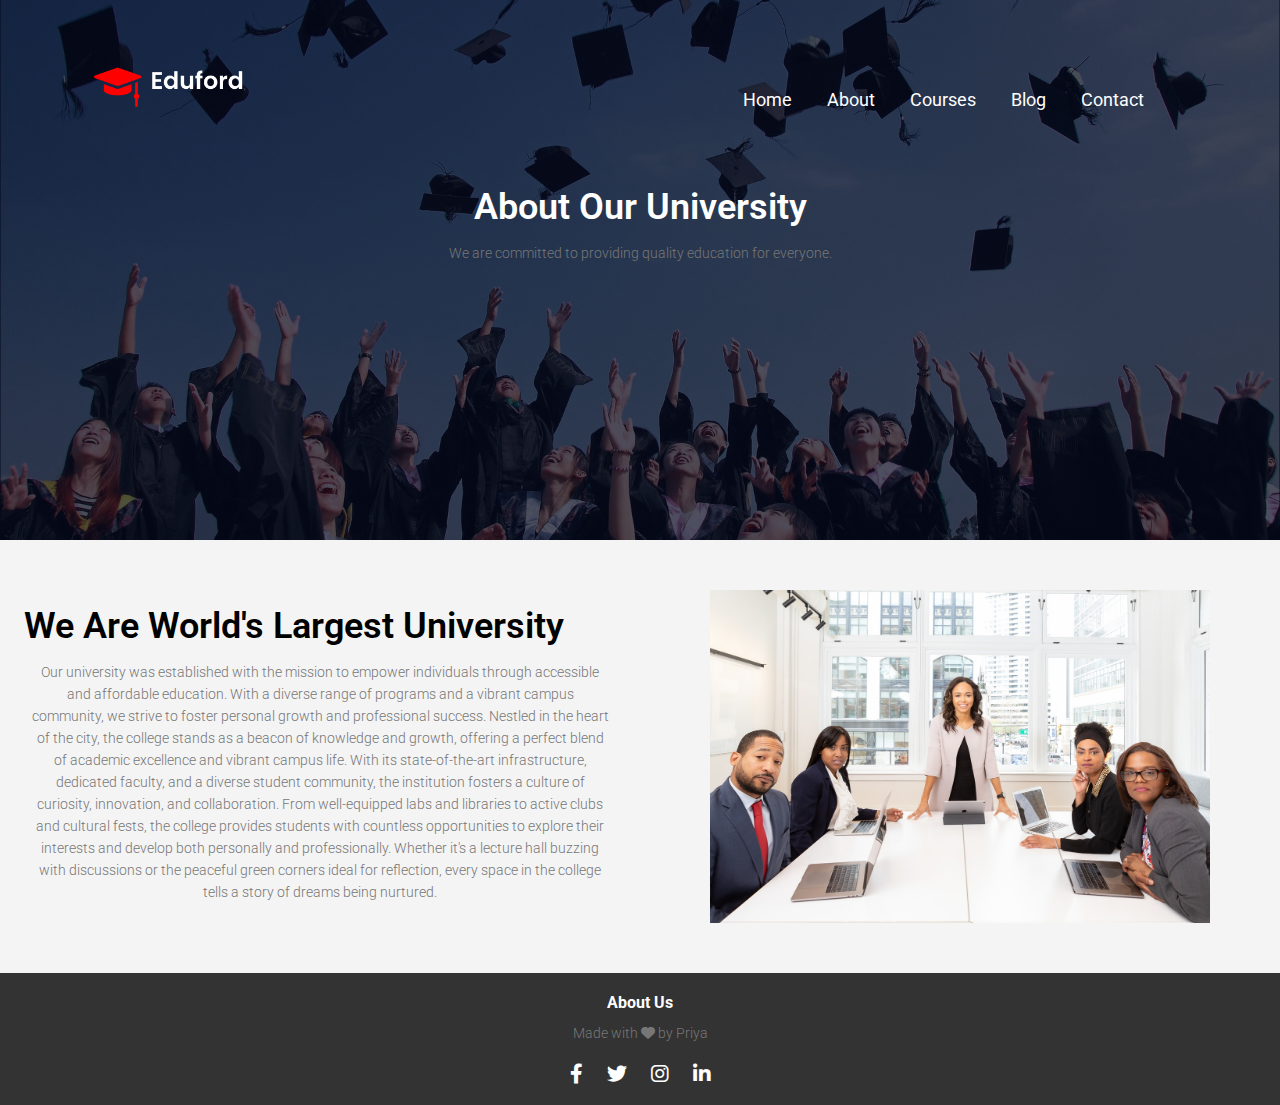
<file: about.html>
<!DOCTYPE html>
<html lang="en">
<head>
  <meta charset="UTF-8" />
  <meta name="viewport" content="width=device-width, initial-scale=1.0" />
  <link rel="stylesheet" href="style.css" />
  <link href="https://fonts.googleapis.com/css2?family=Roboto:wght@400;600&display=swap" rel="stylesheet" />
  <link rel="stylesheet" href="https://cdnjs.cloudflare.com/ajax/libs/font-awesome/6.0.0-beta3/css/all.min.css" />
  <title>About Us - University Website Design</title>
</head>
<body>
  <header class="about-header">
    <nav>
      <a href="index.html"><img src="images/logo.png" alt="Logo"></a>
      <div class="nav-links" id="navLinks">
        <i class="fa fa-times" onclick="hideMenu()"></i>
          <ul>
            <li><a href="index.html">Home</a></li>
            <li><a href="about.html">About</a></li>
            <li><a href="courses.html">Courses</a></li>
            <li><a href="blog.html">Blog</a></li>
            <li><a href="contact.html">Contact</a></li>
          </ul>
        </div>
        <i class="fa fa-bars"  onclick="showMenu()"></i>
        </nav>
    
  <!-- About Header Section -->
    <h1>About Our University</h1>
    <p>We are committed to providing quality education for everyone.</p>
  </header>
  <!----------------------javaScript for toggle Menu------------------>
  <section >
    <script>
      var navLinks= document.getElementById("navLinks")
      function showMenu(){
        navLinks.style.right ="0";
      }
      function hideMenu(){
        navLinks.style.right="-200px";

      }
    </script>
  </section>

  <!-- About Content Section -->
  <section class="about-content">
    <div class="about-wrapper">
      <div class="about-text">
        <h1>We Are World's Largest University</h1>
        <p>Our university was established with the mission to empower individuals through accessible and affordable education.
          With a diverse range of programs and a vibrant campus community, we strive to foster personal growth and professional success.
          Nestled in the heart of the city, the college stands as a beacon of knowledge and growth, offering a perfect blend of academic
          excellence and vibrant campus life. With its state-of-the-art infrastructure, dedicated faculty, and a diverse student community,
          the institution fosters a culture of curiosity, innovation, and collaboration. From well-equipped labs and libraries to active
          clubs and cultural fests, the college provides students with countless opportunities to explore their interests and develop both
          personally and professionally. Whether it's a lecture hall buzzing with discussions or the peaceful green corners ideal for
          reflection, every space in the college tells a story of dreams being nurtured.
        </p>
      </div>
      <div class="about-image">
        <img src="images/about.jpg" alt="University Image">
      </div>
    </div>
  </section>

  <!-- Footer -->
  <footer>
    <h4>About Us</h4>
    <p>Made with <i class="fa fa-heart"></i> by Priya</p>
    <div class="icons">
      <i class="fab fa-facebook-f"></i>
      <i class="fab fa-twitter"></i>
      <i class="fab fa-instagram"></i>
      <i class="fab fa-linkedin-in"></i>
    </div>
  </footer>

</body>
</html>
</file>
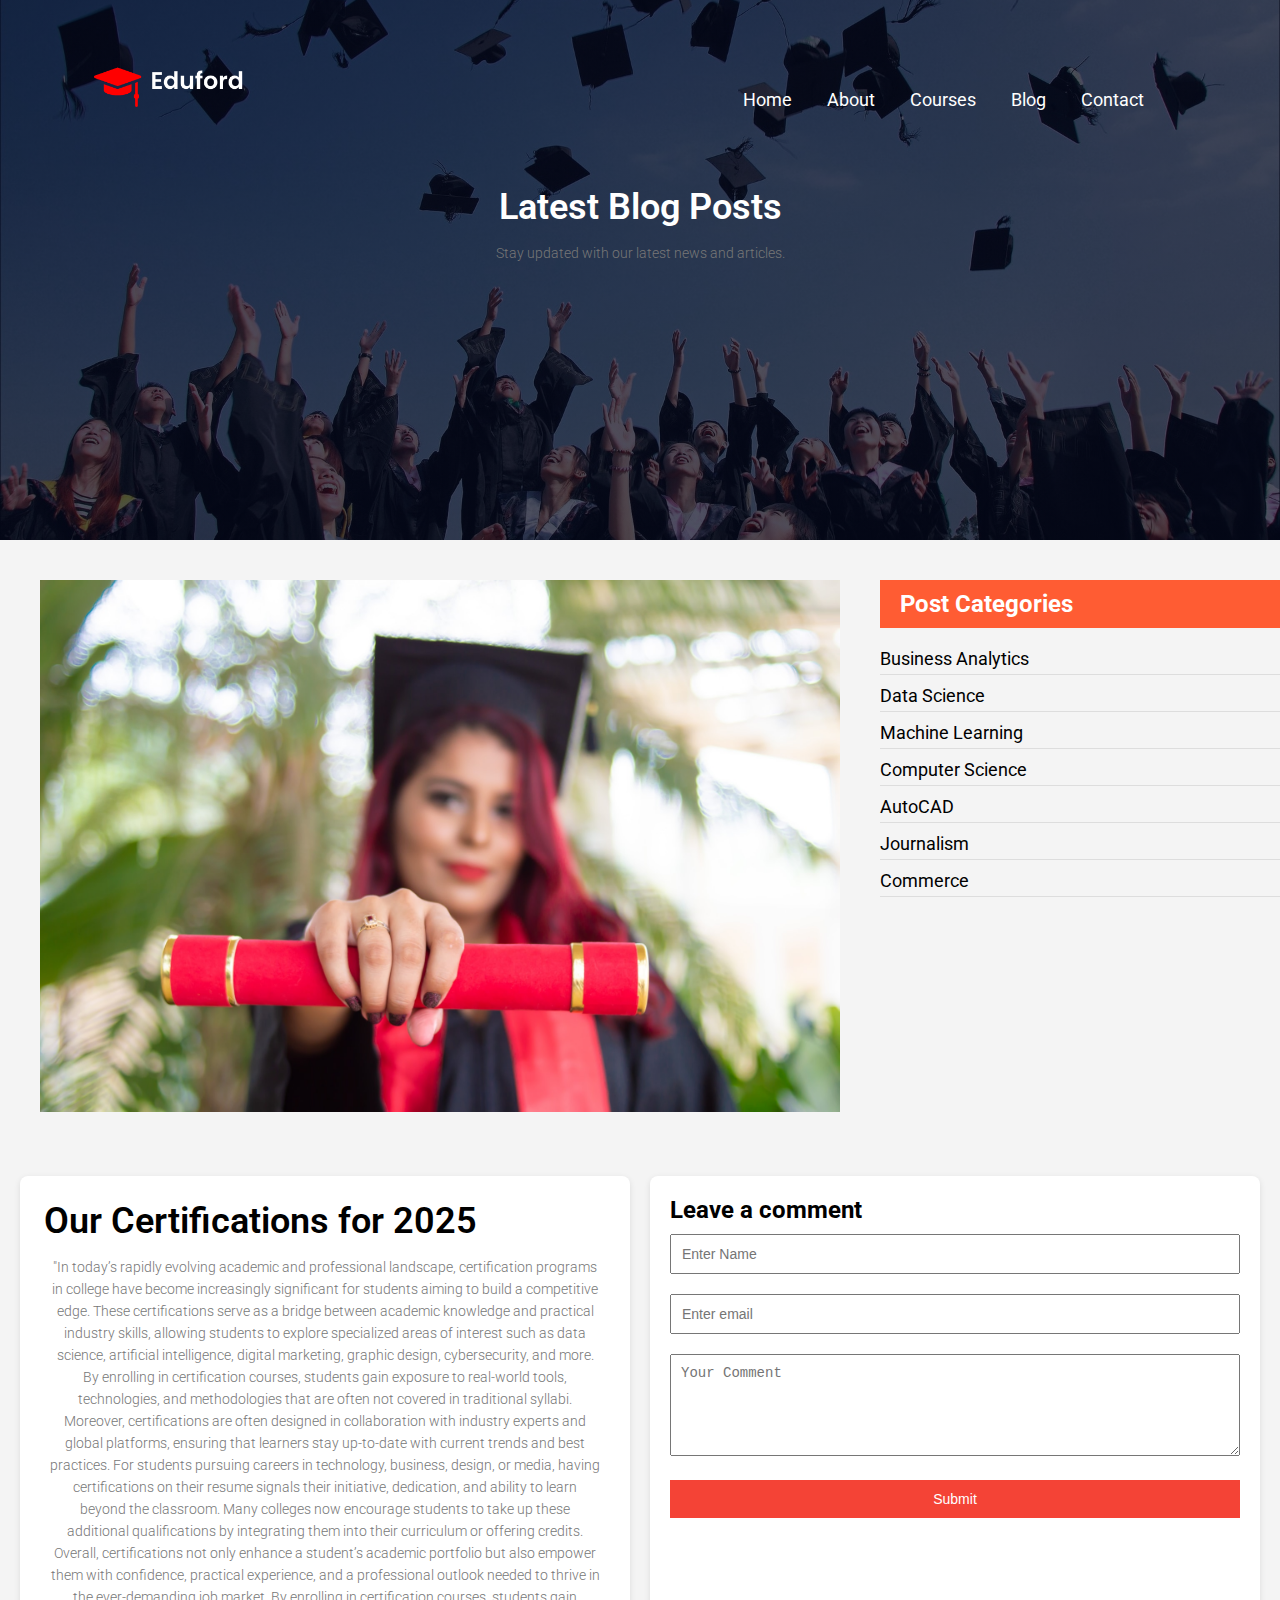
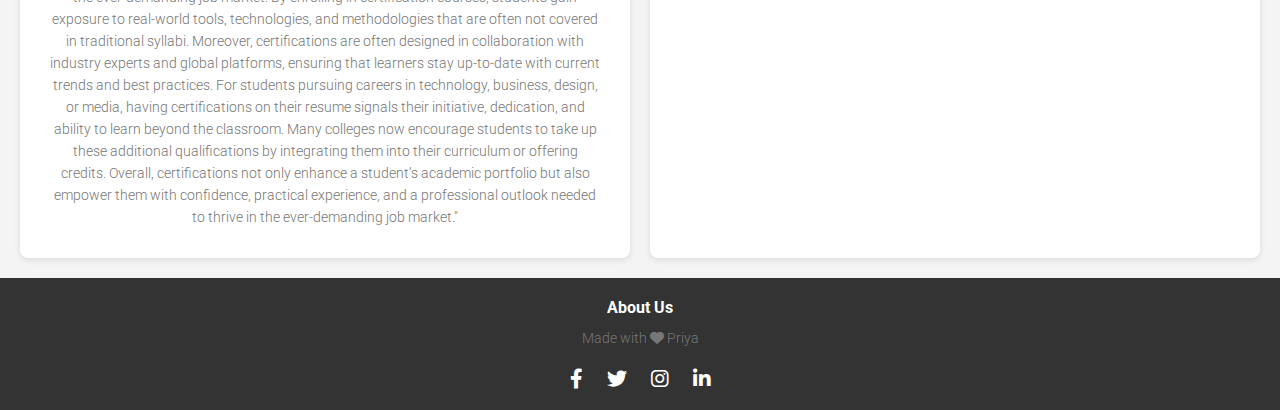
<file: blog.html>
<!DOCTYPE html>
<html lang="en">
<head>
  <meta charset="UTF-8">
  <meta name="viewport" content="width=device-width, initial-scale=1.0">
  <title>Blog - University Website Design</title>
  <link rel="stylesheet" href="style.css">
  <link rel="stylesheet" href="https://fonts.googleapis.com/css2?family=Roboto:wght@400;600&display=swap">
  <link rel="stylesheet" href="https://cdnjs.cloudflare.com/ajax/libs/font-awesome/6.0.0-beta3/css/all.min.css">
</head>
<body>
  <header class="blog-header">
  <!-- Navigation Bar -->
  <nav>
    <a href="index.html"><img src="images/logo.png" alt="Logo"></a>
    <div class="nav-links" id="navLinks">
      <i class="fa fa-times" onclick="hideMenu()"></i>
        <ul>
          <li><a href="index.html">Home</a></li>
          <li><a href="about.html">About</a></li>
          <li><a href="courses.html">Courses</a></li>
          <li><a href="blog.html">Blog</a></li>
          <li><a href="contact.html">Contact</a></li>
        </ul>
      </div>
      <i class="fa fa-bars"  onclick="showMenu()"></i>
      </nav>


  <!-- Blog Header -->
  
    <h1>Latest Blog Posts</h1>
    <p>Stay updated with our latest news and articles.</p>
  </header>
  <!----------------------javaScript for toggle Menu------------------>
  <section >
    <script>
      var navLinks= document.getElementById("navLinks")
      function showMenu(){
        navLinks.style.right ="0";
      }
      function hideMenu(){
        navLinks.style.right="-200px";

      }
    </script>
  </section>

  <!-- Blog Section -->
  <div class="container">
    <div class="image-section">
      <img src="images/certificate.jpg" alt="Graduate Holding Certificate"/>
    </div>
    <div class="post-section">
      <h2>Post Categories</h2>
      <ul>
        <li>Business Analytics <span>21</span></li>
        <li>Data Science <span>28</span></li>
        <li>Machine Learning <span>15</span></li>
        <li>Computer Science <span>34</span></li>
        <li>AutoCAD <span>42</span></li>
        <li>Journalism <span>22</span></li>
        <li>Commerce <span>13</span></li>
      </ul>
    </div>
  
  </div>
  <div class="container2">
  <div class="text-section">
    <h1>Our Certifications for 2025</h1>
    <p>"In today’s rapidly evolving academic and professional landscape, certification programs
       in college have become increasingly significant for students aiming to build a
      competitive edge. These certifications serve as a bridge between academic knowledge and
       practical industry skills, allowing students to explore specialized areas of 
     interest such as data science, artificial intelligence, digital marketing, graphic design,
      cybersecurity, and more. By enrolling in certification courses, students gain exposure to 
      real-world tools, technologies, and methodologies that are often not covered       
      in traditional syllabi. Moreover, certifications are often designed in collaboration
       with industry experts and global platforms, ensuring that learners stay up-to-date with 
       current trends and best practices. For students pursuing careers in technology, business,
       design, or media, having certifications on their resume signals their initiative, dedication,
      and ability to learn beyond the classroom. Many colleges now encourage students to 
          take up these additional qualifications by integrating them into their curriculum or 
       offering credits. Overall, certifications not only enhance a student’s academic portfolio
          but also empower them with confidence, practical experience, and a professional 
         outlook needed to thrive in the ever-demanding job market. By enrolling in certification courses, students gain exposure to 
       real-world tools, technologies, and methodologies that are often not covered
        in traditional syllabi. Moreover, certifications are often designed in collaboration
      with industry experts and global platforms, ensuring that learners stay up-to-date with 
      current trends and best practices. For students pursuing careers in technology, business,
       design, or media, having certifications on their resume signals their initiative, dedication,
      and ability to learn beyond the classroom. Many colleges now encourage students to 
       take up these additional qualifications by integrating them into their curriculum or 
       offering credits. Overall, certifications not only enhance a student’s academic portfolio
       but also empower them with confidence, practical experience, and a professional 
       outlook needed to thrive in the ever-demanding job market."</p>
  </div>
  <div class="comment-box">
    <h2>Leave a comment</h2>
    <form id="contact-form">
      <input type="text" name="name" placeholder="Enter Name" required>
      <input type="email" name="email" placeholder="Enter email" required>
      <textarea name="comment" rows="5" placeholder="Your Comment" required></textarea>
      
      <button type="submit">Submit</button>
    </form>
  </div>
  
  <script src="https://cdn.emailjs.com/dist/email.min.js"></script>
<script>
  (function() {
    emailjs.init("Cb5qpb-q6xcgulje2");})();
  document.getElementById("contact-form").addEventListener("submit", function(e) {
    e.preventDefault();
    emailjs.sendForm("service_lwkn4i7", "template_t6vwuwb", this)
      .then(function () {
        document.getElementById("contact-form").style.display = "none";
      }, function(error) {
        alert("Error sending the comment: " + JSON.stringify(error));
      });
  });
</script>
</div>
  <!-- Footer -->
  <footer>
    <h4>About Us</h4>
    <p>Made with <i class="fa fa-heart"></i> Priya</p>
    <div class="icons">
      <i class="fab fa-facebook-f"></i>
      <i class="fab fa-twitter"></i>
      <i class="fab fa-instagram"></i>
      <i class="fab fa-linkedin-in"></i>
    </div>
  </footer>

</body>
</html>
</file>
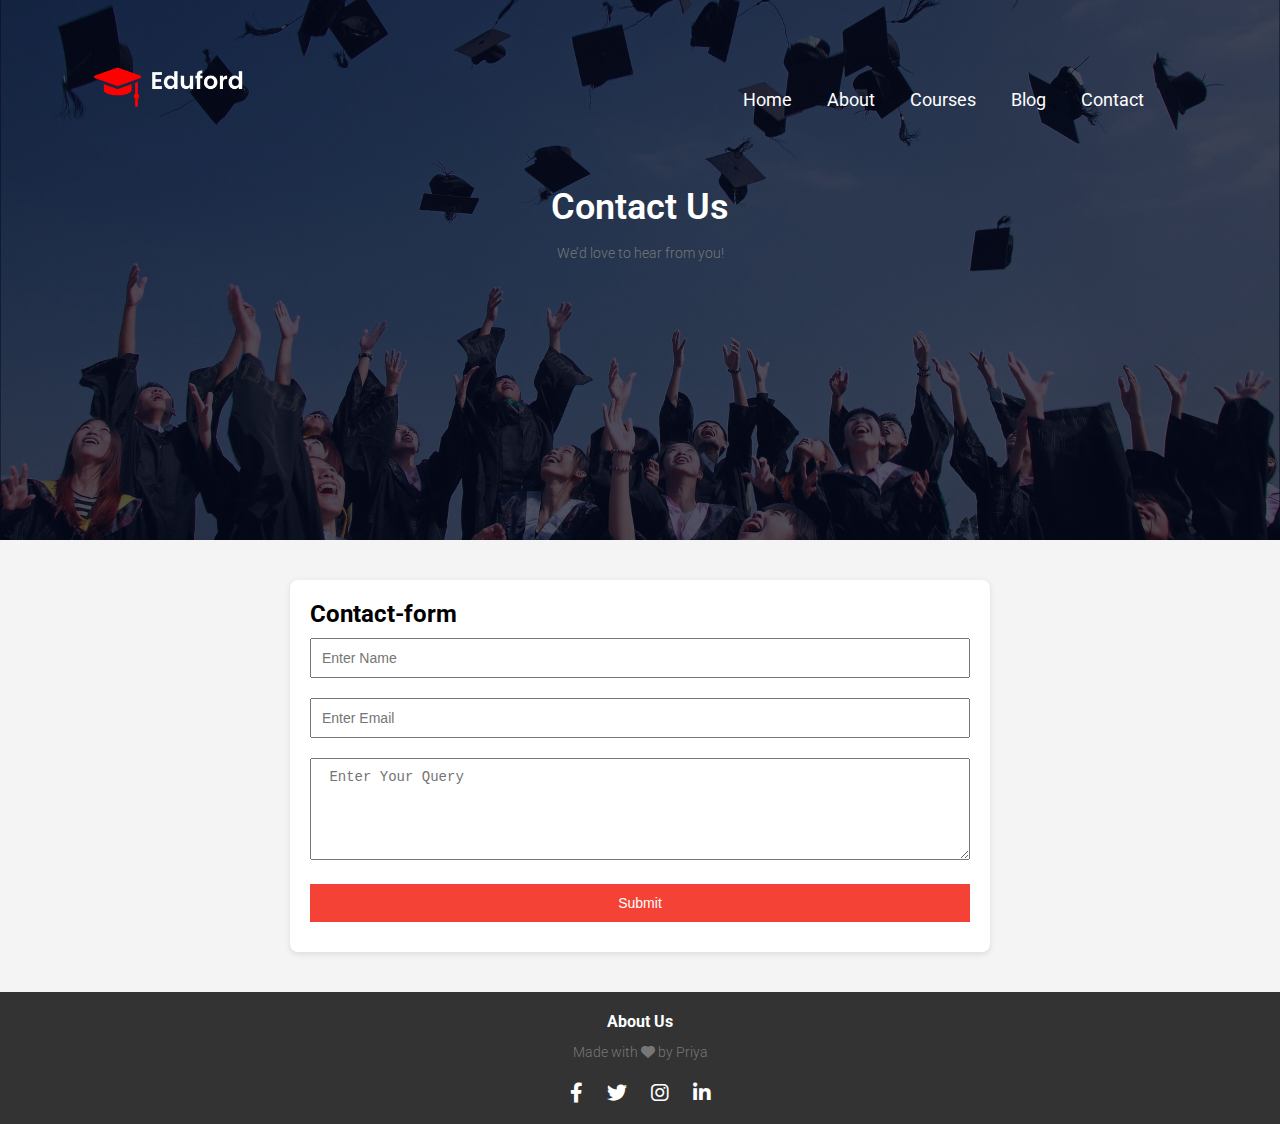
<file: contact.html>
<!DOCTYPE html>
<html lang="en">
<head>
  <meta charset="UTF-8">
  <meta name="viewport" content="width=device-width, initial-scale=1.0">
  <title>Contact Us - University Website Design</title>
  <link rel="stylesheet" href="style.css">
  <link href="https://fonts.googleapis.com/css2?family=Roboto:wght@400;600&display=swap" rel="stylesheet">
  <link href="https://cdnjs.cloudflare.com/ajax/libs/font-awesome/6.0.0-beta3/css/all.min.css" rel="stylesheet">
</head>
<body> 
  <header class="contact-header">
  <!-- Navbar -->
  <nav>
    <a href="index.html"><img src="images/logo.png" alt="Logo"></a>
    <div class="nav-links" id="navLinks">
      <i class="fa fa-times" onclick="hideMenu()"></i>
        <ul>
          <li><a href="index.html">Home</a></li>
          <li><a href="about.html">About</a></li>
          <li><a href="courses.html">Courses</a></li>
          <li><a href="blog.html">Blog</a></li>
          <li><a href="contact.html">Contact</a></li>
        </ul>
      </div>
      <i class="fa fa-bars"  onclick="showMenu()"></i>
      </nav>
  <!-- Header Section -->
     <h1>Contact Us</h1>
    <p>We’d love to hear from you!</p>
  </header>
   <!----------------------javaScript for toggle Menu------------------>
   <section >
    <script>
      var navLinks= document.getElementById("navLinks")
      function showMenu(){
        navLinks.style.right ="0";
      }
      function hideMenu(){
        navLinks.style.right="-200px";

      }
    </script>
  </section>

  <!-- Contact Form -->
   <div class="contact-section">
  <div class=".contact-form">
    <div class="comment-box">
      <h2>Contact-form</h2>
      <form id="contact-form">
        <input type="text" name="name" placeholder="Enter Name" required>
        <input type="email" name="email" placeholder="Enter Email" required>
        <textarea name="Query" rows="5" placeholder=" Enter Your Query " required></textarea>
        
        <button type="submit">Submit</button>
      </form>
    </div>
  </div>
    
    <script src="https://cdn.emailjs.com/dist/email.min.js"></script>
  <script>
    (function() {
      emailjs.init("Cb5qpb-q6xcgulje2");})();
    document.getElementById("contact-form").addEventListener("submit", function(e) {
      e.preventDefault();
      emailjs.sendForm("service_lwkn4i7", "template_t6vwuwb", this)
        .then(function () {
          document.getElementById("contact-form").style.display = "none";
        }, function(error) {
          alert("Error sending the comment: " + JSON.stringify(error));
        });
    });
  </script>
  </div>

  <!-- Footer -->
  <footer>
    <h4>About Us</h4>
    <p>Made with <i class="fa fa-heart"></i> by Priya</p>
    <div class="icons">
      <i class="fab fa-facebook-f"></i>
      <i class="fab fa-twitter"></i>
      <i class="fab fa-instagram"></i>
      <i class="fab fa-linkedin-in"></i>
    </div>
  </footer>
</body>
</html>
</file>
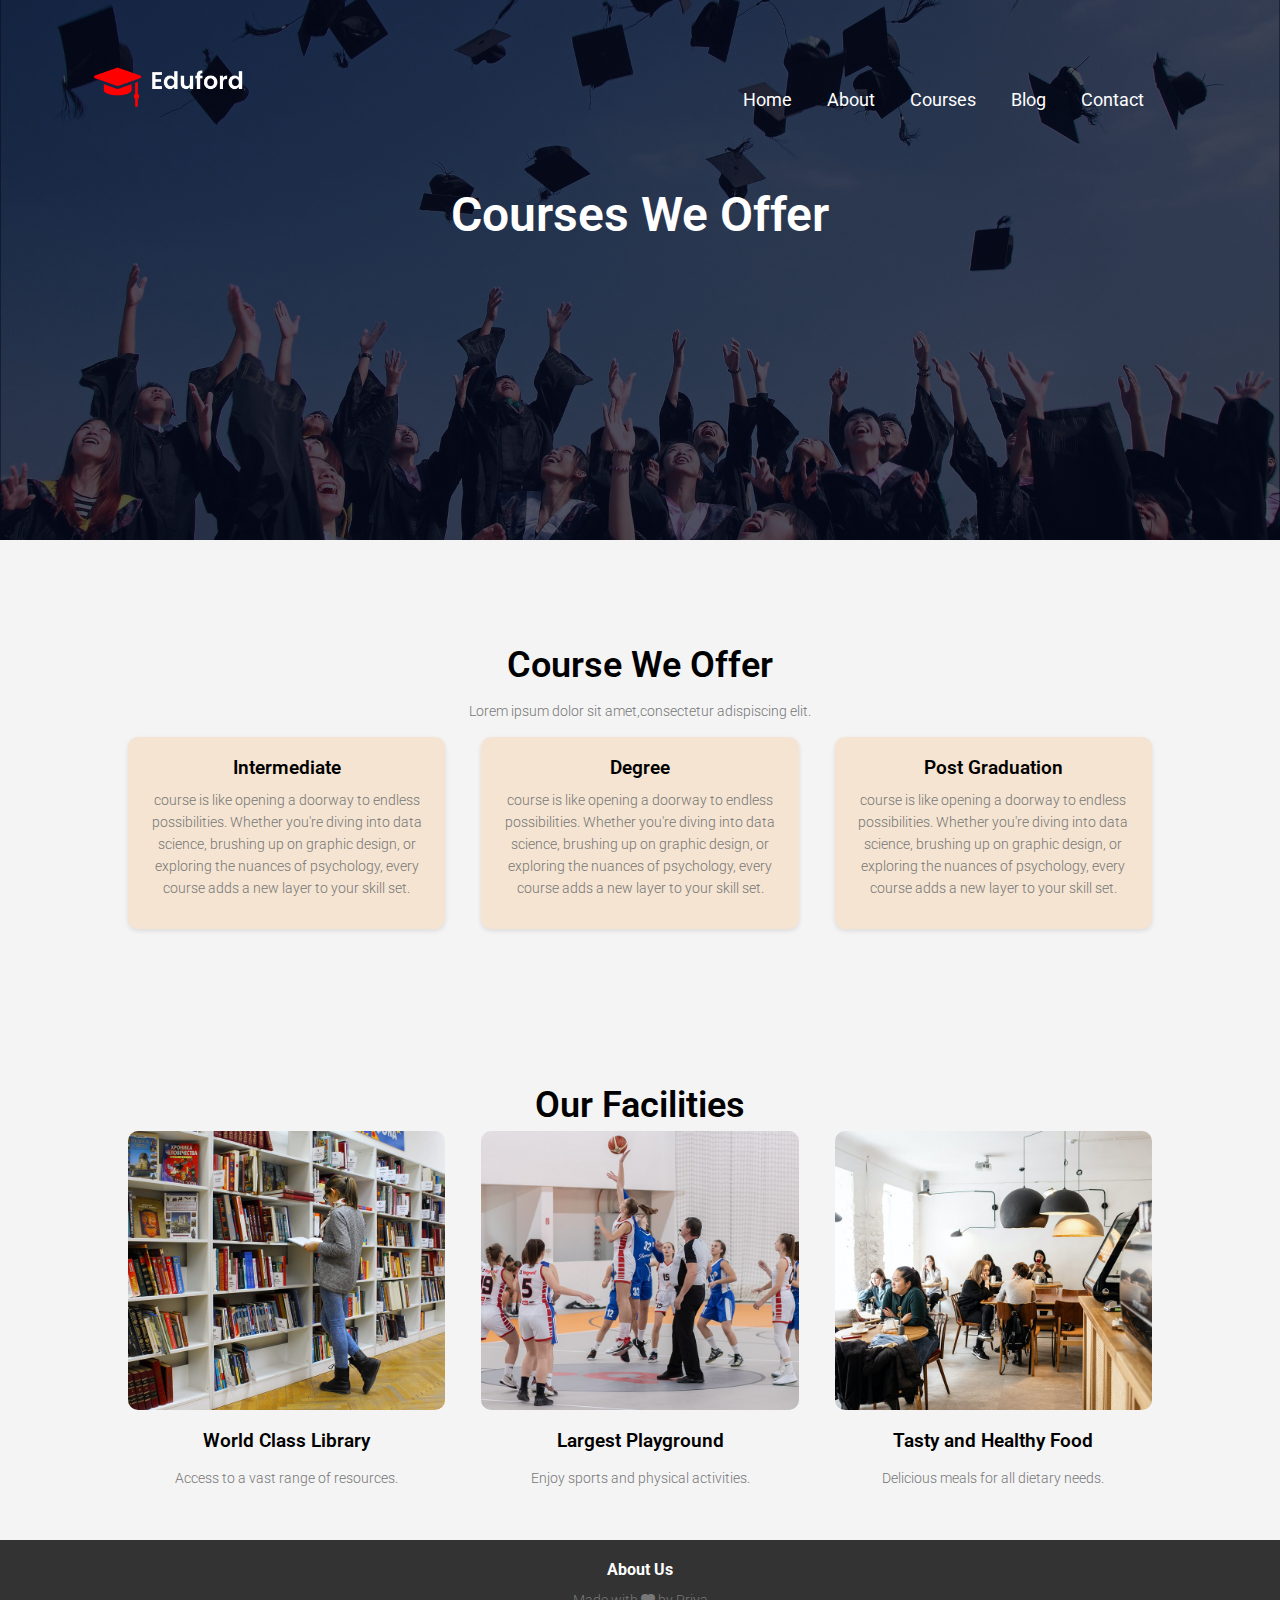
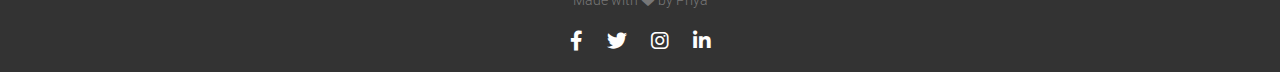
<file: courses.html>
<!DOCTYPE html>
<html lang="en">
<head>
  <meta charset="UTF-8" />
  <meta name="viewport" content="width=device-width, initial-scale=1.0" />
  <link rel="stylesheet" href="style.css" />
  <link href="https://fonts.googleapis.com/css2?family=Roboto:wght@400;600&display=swap" rel="stylesheet" />
  <link rel="stylesheet" href="https://cdnjs.cloudflare.com/ajax/libs/font-awesome/6.0.0-beta3/css/all.min.css" />
  <title>Courses - University Website Design</title>
</head>
<body>
  <header class="course-header">
  <!-- Navigation -->
  <nav>
    <a href="index.html"><img src="images/logo.png" alt="Logo"></a>
    <div class="nav-links" id="navLinks">
      <i class="fa fa-times" onclick="hideMenu()"></i>
        <ul>
          <li><a href="index.html">Home</a></li>
          <li><a href="about.html">About</a></li>
          <li><a href="courses.html">Courses</a></li>
          <li><a href="blog.html">Blog</a></li>
          <li><a href="contact.html">Contact</a></li>
        </ul>
      </div>
      <i class="fa fa-bars"  onclick="showMenu()"></i>
      </nav>

  <!-- Course Header Section -->
  
    <h1>Courses We Offer</h1>
     </header>
<!----------------------javaScript for toggle Menu------------------>
<section >
  <script>
    var navLinks= document.getElementById("navLinks")
    function showMenu(){
      navLinks.style.right ="0";
    }
    function hideMenu(){
      navLinks.style.right="-200px";

    }
  </script>
</section>
  <!-- Course List Section -->
</section>
<section class="course">
  <h1>Course We Offer</h1>
  <p> Lorem ipsum dolor sit amet,consectetur adispiscing elit.</p>
  <div class="row">
    <div class="course-col">
      <h3>Intermediate</h3>
      <p>course is like opening a doorway to endless possibilities.
         Whether you're diving into data science, brushing up on graphic design, 
         or exploring the nuances of psychology, every course adds a new layer to your skill set.
       </p>
    </div>
    <div class="course-col">
      <h3>Degree</h3>
      <p>course is like opening a doorway to endless possibilities.
         Whether you're diving into data science, brushing up on graphic design, 
         or exploring the nuances of psychology, every course adds a new layer to your skill set.
       </p>
    </div>
    <div class="course-col">
      <h3>Post Graduation</h3>
      <p>course is like opening a doorway to endless possibilities.
         Whether you're diving into data science, brushing up on graphic design, 
         or exploring the nuances of psychology, every course adds a new layer to your skill set.
       </p>
    </div>
  </div>
</section>
<section class="facilities">
  <h1>Our Facilities</h1>
  <div class="row">
    <div class="facilities-col">
      <img src="images/library.png" alt="Library">
      <h3>World Class Library</h3>
      <p>Access to a vast range of resources.</p>
    </div>
    <div class="facilities-col">
      <img src="images/basketball.png" alt="Playground">
      <h3>Largest Playground</h3>
      <p>Enjoy sports and physical activities.</p>
    </div>
    <div class="facilities-col">
      <img src="images/cafeteria.png" alt="Cafeteria">
      <h3>Tasty and Healthy Food</h3>
      <p>Delicious meals for all dietary needs.</p>
    </div>
  </div>
</section>

  <!-- Footer -->
  <footer>
    <h4>About Us</h4>
    <p>Made with <i class="fa fa-heart"></i> by Priya</p>
    <div class="icons">
      <i class="fab fa-facebook-f"></i>
      <i class="fab fa-twitter"></i>
      <i class="fab fa-instagram"></i>
      <i class="fab fa-linkedin-in"></i>
    </div>
  </footer>

</body>
</html>
</file>
<file: style.css>
* {
    margin: 0;
    padding: 0;
    box-sizing: border-box;
  }
  body {
    font-family: 'Roboto', sans-serif;
    background-color: #f4f4f4;
  }
  nav {
    display: flex;
    justify-content: space-between;
    align-items: center;
   padding: 2% 6%;
   
  }
  nav img{
    width:150px;
  }
  .nav-links{
    flex: 1;
    text-align: right;
  }
  .nav-links ul{
    padding: 30px;
  }
  
  .nav-links ul li{
    padding: 8px 12px;
    display: inline-block;
    list-style: none;
    position: relative;
  }
  .nav-links ul li a{
    color: #fff;
    text-decoration: none;
    font-size: 18px;
  }
  .nav-links ul li::after{
    content: '';
    width: 0%;
    height: 2px;
    background: #f44336;
    display: block;
    margin: auto;
    
}
.nav-links ul li:hover::after{
    width: 100%;
}
   .header {
    background: linear-gradient(rgba(4, 9, 30, 0.7), rgba(4, 9,30, 0.7)), url('images/banner.png');
    min-height: 100vh;
    width: 100%;
    background-size: cover;
    background-position: center;
    position: relative;
  } 
  .text-box {
    position: absolute;
    width: 90%;
    top: 50%;
    left: 50%;
    transform: translate(-50%, -50%);
    color: white;
    text-align: center;
   
  }
  .text-box h1{
    font-size: 64px;
  }
  .text-box p {
      margin: 10px 0 40px;
      color: #fff;
      font-size:14px;
  }
  
   .hero-btn {
    display: inline-block;
    color: white;
    border: 1px solid #fff;
    padding: 12px 34px;
    font-size: 13px;
    text-decoration: none;
    background: transparent;
    position: relative;
    cursor:pointer;
  
  }
  .hero-btn:hover{
    border:1px solid #f44336;
    background-color: #f44336;
    transition: 0.5s;
  }
  nav i.fa{
    display: none;
  }
  footer {
    background-color: #333;
    color: white;
    text-align: center;
    padding: 20px 0;
  }
  .icons {
    margin-top: 10px;
  }
  .icons i {
    color: white;
    margin: 0 10px;
    font-size: 20px;
  }
  @media (max-width: 700px) {
    .text-box h1{
      font-size: 20px;
    }
    .nav-links ul li{
      display: block;
    }
    .nav-links{
      position: absolute;
      background: #f44336;
      height: 100vh;
      width: 200px;
      top: 0;
      right: -200px;
      text-align: left;
      z-index: 2;
      transition: 1s;
    }
    nav i.fa{
      display: block;
      color: #fff;
      margin: 10px;
      font-size: 22px;
      cursor: pointer;
    }
  }
  .course{
    width:  80%;
    margin: auto;
    text-align: center;
    padding-top: 100px;
  }
  h1{
    font-size: 36px;
    font-weight: 600;
    margin: 4px;
  }
  p{
    color: #777;
    font-size: 14px;
    font-weight: 300;
    line-height: 22px;
    padding: 10px;
    text-align: center;
  }
  
  .course-list {
    padding: 50px 20px;
    background-color: #f4f4f4;
  }
  
  .row {
    display: flex;
    justify-content: space-between;
    margin-top: 5px;
    gap: 20px;
    flex-wrap: wrap;
  }
  
  .course-col {
    flex-basis: 31%;
    background-color: #f4e4d1;
    border-radius: 10px;
    padding: 20px 12px;
    margin-bottom: 5%;
    box-shadow: 0 2px 5px rgba(0, 0, 0, 0.1);
    transition: 0.5s;
    box-sizing: border-box;
  }
  
  .course-col:hover {
   box-shadow: 0 0 20px 0px rgba(0, 0, 0, 0.2);
  }
  
 h3 {
    text-align: center;
    font-weight: 600;
    margin-bottom: 10px 0;
  }
  
 .campus{
     width: 80%;
     margin: auto;
     text-align: center;
     padding-top: 50px;
 }
 .campus-col{
  flex-basis: 32%;
  border-radius: 10px;
  margin-bottom: 30px;
  position: relative;
  overflow: hidden;
 }
 .campus-col img{
  width: 100%;

 }
  
  @media (max-width: 700px) {
    .row {
      flex-direction: column;
      align-items: center;
    }
    .course-col {
      flex-basis: 90%;
    }
  }

    .layer{
      background: transparent;
      height: 100%;
      width: 100%;
      position: absolute;
      top: 0;
      left: 0;
      transition: 0.5s;
    }
    .layer:hover{
      background: rgba(230, 87, 87, 0.7);
    }
    .layer h3{
      width: 100%;
      font-weight: 500;
      color: #fff;
      font-size: 26px;
      bottom: 0;
      left: 50%;
      transform: translateX(-50%);
      position: absolute;
      opacity: 0;
      transition:0.5s;
    }
    .layer:hover h3{
       bottom: 49%;
       opacity: 1;
    }

    .facilities{
      width: 80%;
      margin:auto;
      text-align: center;
      padding-top: 100px;
    }
    .facilities-col{
      flex-basis: 31%;
      border-radius: 10px;
      margin-bottom: 5%;
      text-align: left ;
    }
    .facilities-col img{
      width: 100%;
      border-radius:10px;
    }
    .facilities-col p{
      padding: 0;
    }
    .facilities-col h3{
      margin-top: 16px;
      margin-bottom: 15px;

    }
    
   .testimonials{
    width: 80%;
    margin: auto;
    padding: 100px 0;
   text-align: center;
   } 
   .testimonial-header {
    display: flex;
    align-items: center;
    gap: 10px;
    margin-bottom: 10px;
  }
  
  .testimonial-header h3 {
    margin: 0;
    font-size: 16px;
    font-weight: 600;
  }
   .testimonials h1 {
    font-size: 36px;
    font-weight: 600;
  
  }
  .testimonial-subtitle {
    font-size: 16px;
    color: #666;
    margin-bottom: 40px;
  }
  
  .testimonial-row {
    display: flex;
    justify-content: center;
    gap: 30px;
    flex-wrap: wrap;
  }
  .testimonial-col {
    background: linear-gradient(to bottom right, #fdf2f2, #fce9e9);
    border-radius: 10px;
    padding: 25px;
    width: 300px;
    box-shadow: 0 8px 16px rgba(0,0,0,0.05);
    text-align: center;
    display: flex;
    flex-direction: column;
    align-items: flex-start;
  }
  .testimonial-col img {
    height: 40px;
    width: 40px;
    border-radius: 50%;
    margin-bottom: 10px;
  }
   
   .testimonial-col p {
    font-size: 14px;
    color: #333;
    margin: 5px 0;
    justify-content: left;
  }
  .testimonial-col h3 {
    font-size: 16px;
    font-weight: 600;
    margin: 8px 0 4px;
  }
  .stars {
    display: flex;
    gap: 4px;
    margin: 8px 70px;
  
  
  }
   
      .stars i {
    color: #f44336;
    font-size: 16px;
  }
  .cta{
    margin: 100px auto;
    color: #fff;
    width: 80%;
    background:linear-gradient(rgba(0,0,0,0.7),rgba(0,0,0,0.7)),url(images/banner2.jpg);
    background-size: cover;
    background-position: center;
    border-radius:10px;
    text-align:center;
    padding: 100px 0;

  }
    /* Course Page*/
.course-header {
  background: linear-gradient(rgba(4, 9, 30, 0.7), rgba(4, 9,30, 0.7)), url('images/background.jpg');
  height: 60vh;
  background-size: cover;
  background-position: center;
  display: flex;
  flex-direction: column;
  color: white;
  text-align: center;
  font-size: 46px;
  padding: 0 20px;
}

.course-header h1 {
  font-size: 48px;
  margin-bottom: 10px;
}

.course-header p {
  font-size: 20px;
  max-width: 600px;
  text-align: center;
}


  
     /* About Page */
.about-header {
  background: linear-gradient(rgba(4, 9, 30, 0.7), rgba(4, 9,30, 0.7)), url('images/background.jpg');
  height: 60vh;
  background-size: cover;
  background-position: center;
  display: flex;
  flex-direction: column;
  color: white;
  text-align: center;
  font-size: 46px;
  padding: 0 20px;
}
.about-content {
  padding: 50px 20px;
  background-color: #f4f4f4;
}

.about-wrapper {
  display: flex;
  align-items: center;
  justify-content: space-between;
  gap: 40px;
  flex-wrap: wrap;
}

.about-text {
  flex: 1;
  max-width: 600px;
}

.about-wrapper {
  display: flex;
  align-items: center;
  justify-content: space-between;
  gap: 40px;
  flex-wrap: wrap; /* helps responsiveness */
}

.about-text {
  flex: 1;
  max-width: 600px;
}

.about-image {
  flex: 1;
  display: flex;
  justify-content: center;
}

.about-image img {
  max-width: 100%;
  height: auto;
  width: 500px;
}
@media (max-width: 700px) {
  .about-wrapper{
flex-direction: column;
      align-items: center;
  }
.about-text h1{
  text-align: center;
}}
/* blog Page*/
.blog-header {
  background: linear-gradient(rgba(4, 9, 30, 0.7), rgba(4, 9,30, 0.7)), url('images/background.jpg');
  height: 60vh;
  background-size: cover;
  background-position: center;
  display: flex;
  flex-direction: column;
  color: white;
  text-align: center;
  font-size: 46px;
  padding: 0 20px;
}
  
.container {
  display: flex;
  align-items: flex-start;
  justify-content: space-around;
  padding: 40px;
  
}

.image-section img {
  max-width: 800px;
  height: auto;
 position: relative;
}

.post-section {
  margin-left: 40px;
}

.post-section h2 {
  background-color: #ff5c33;
  color: white;
  padding: 10px 20px;
  
  margin-bottom: 20px;
  width: 450px;
}

.post-section ul {
  list-style: none;
  padding: 0;
  font-size: 18px;
}

.post-section li {
  display: flex;
  justify-content: space-between;
  margin-bottom: 10px;
  border-bottom: 1px solid #ddd;
  padding-bottom: 5px;
  width: 450px;
}
.post-section li span {
  font-weight: bold;
}.container2 {
  display: flex;
  gap: 20px;
  padding: 20px;
  flex-wrap: wrap;
}

.text-section, .comment-box {
  flex: 1 1 45%;
  position: relative;
  padding: 20px;
  background: #fff;
  border-radius: 8px;
  box-shadow: 0 2px 6px rgba(0,0,0,0.1);
  max-width: 700px;
  
}

.comment-box input,
.comment-box textarea,
.comment-box button {
  width: 100%;
  margin: 10px 0;
  padding: 10px;
  font-size: 14px;
}
.comment-box button {
  display: inline-block;
  color: white;
  border: 1px solid #fff;
  text-decoration: none;
  border:1px solid #f44336;
  background-color: #f44336;
  position: relative;
  cursor:pointer;
}
@media (max-width: 700px) {
  .container{
    flex-direction: column;
      align-items: center;
      }
      .post-section {
        margin: 5px 10px;
      }
      .text-section{
        text-align: center;
      }
      
}


  /* Contact page*/
.contact-header {
  background: linear-gradient(rgba(4, 9, 30, 0.7), rgba(4, 9,30, 0.7)), url('images/background.jpg');
  height: 60vh;
  background-size: cover;
  background-position: center;
  display: flex;
  flex-direction: column;
  color: white;
  text-align: center;
  font-size: 46px;
  padding: 0 20px;
}
  
  
  .contact-form {
    padding: 20px 50px;
    background-color: #f4f4f4;
    max-width: 600px;
    margin: 20px auto;
    border-radius: 8px;
    box-shadow: 0 0 10px rgba(0,0,0,0.1);
  }
  .contact-section {
    display: flex;
    justify-content: center;
    align-items: center; 
    padding: 40px 20px;
  }
  
  /* Form Layout */
 
  /* Responsive Tweaks */
  @media (max-width: 700px) {
    .contact-header {
      padding: 20px;
    }
  }
</file>
